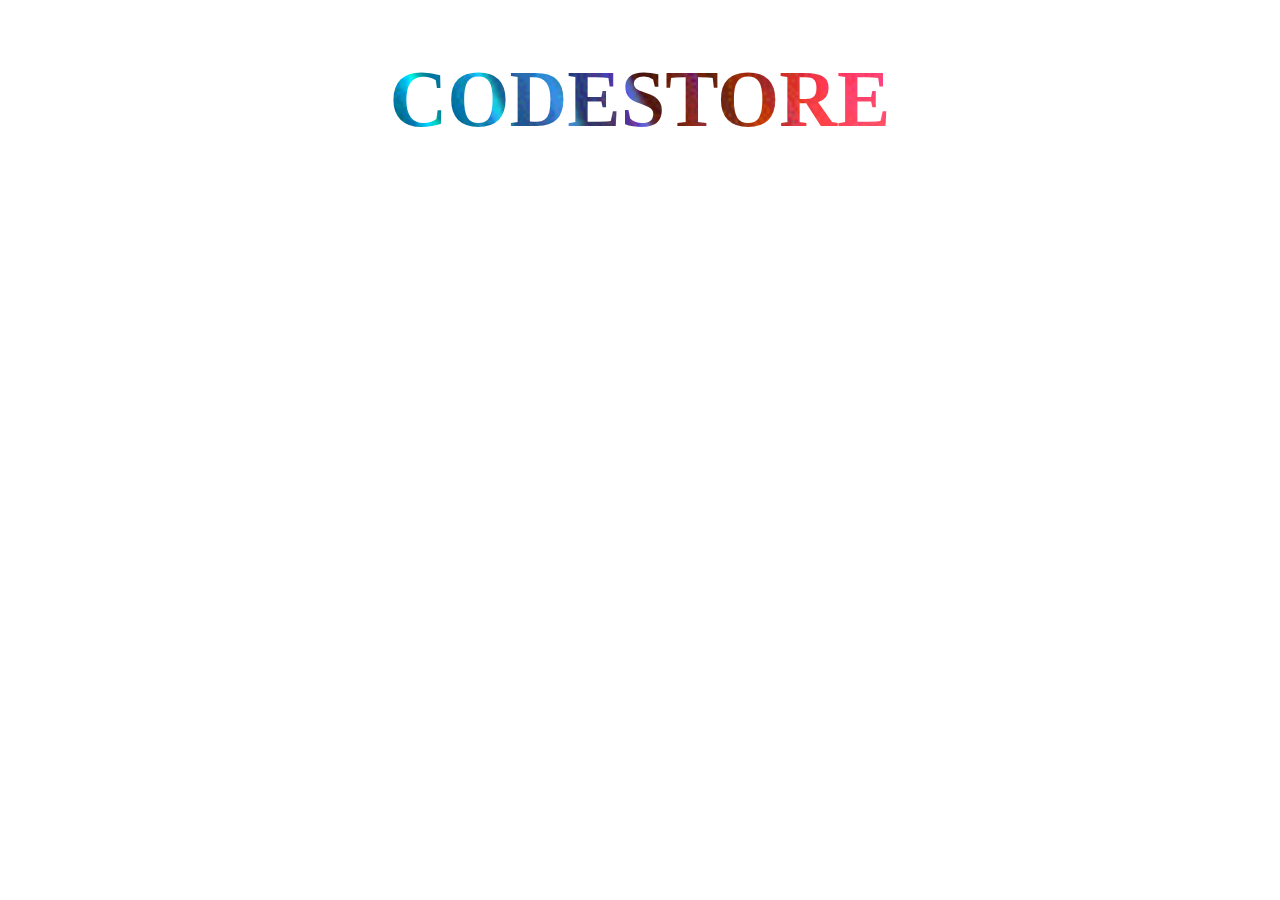
<file: a/index.html>
<!DOCTYPE html>
<html lang="en">
<head>
    <meta charset="UTF-8">
    <meta name="viewport" content="width=device-width, initial-scale=1.0">
    <title>Document</title>
    <link rel="stylesheet" href="style.css">
</head>
<body>
    <h1 class="gif">CODESTORE</h1>
</body>
</html>
</file>
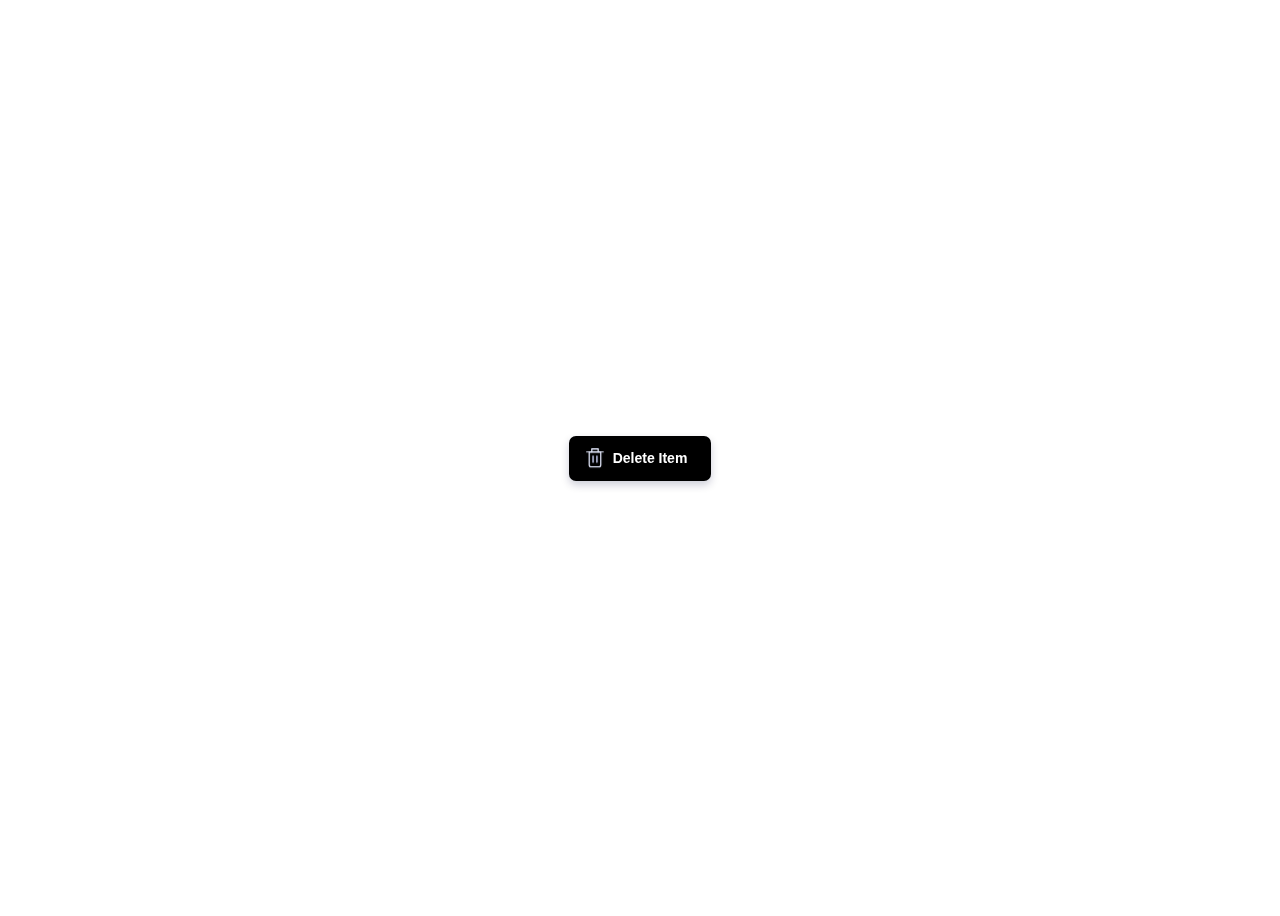
<file: delete-button/index.html>
<!DOCTYPE html>
<html lang="en">
<head>
    <meta charset="UTF-8">
    <meta name="viewport" content="width=device-width, initial-scale=1.0">
    <link rel="stylesheet" href="style.css">
    <title>Delete Button</title>
</head>
<body>
    <button class="button">
        <div class="trash">
            <div class="top">
                <div class="paper"></div>
            </div>
            <div class="box"></div>
            <div class="check">
                <svg viewBox="0 0 8 6">
                    <polyline points="1 3.4 2.71428571 5 7 1"></polyline>
                </svg>
            </div>
        </div>
        <span>Delete Item</span>
    </button>
    <script src="script.js"></script>
</body>
</html>
</file>
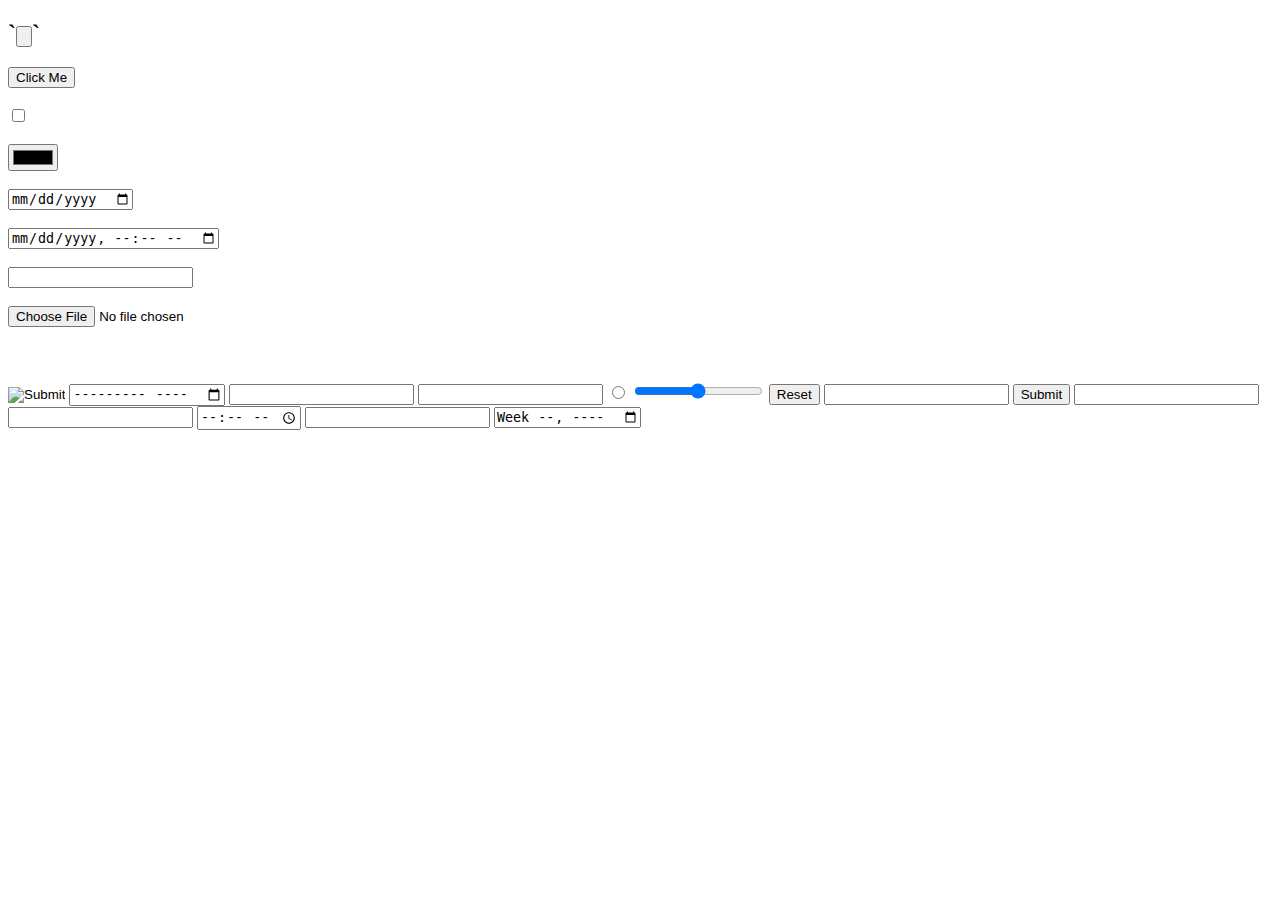
<file: input/index.html>
<!DOCTYPE html>
<html lang="en">
<head>
    <meta charset="UTF-8">
    <meta name="viewport" content="width=device-width, initial-scale=1.0">
    <title>Document</title>
</head>
<body>
    <h2>`<input type = "button">`</h2>
    <input type="button" value="Click Me">
    <br/>
    <br/>

    <input type="checkbox">
    <br/>
    <br/>

    <input type="color">
    <br/>
    <br/>

    <input type="date">
    <br/>
    <br/>

    <input type="datetime-local">
    <br/>
    <br/>


    <input type="email">
    <br/>
    <br/>

    <input type="file">
    <br/>
    <br/>

    <input type="hidden">
    <br/>
    <br/>

    <input type="image">
    <input type="month">
    <input type="number">
    <input type="password">
    <input type="radio">
    <input type="range">
    <input type="reset">
    <input type="search">
    <input type="submit">
    <input type="tel">
    <input type="text">
    <input type="time">
    <input type="url">
    <input type="week">

</body>
</html>
</file>
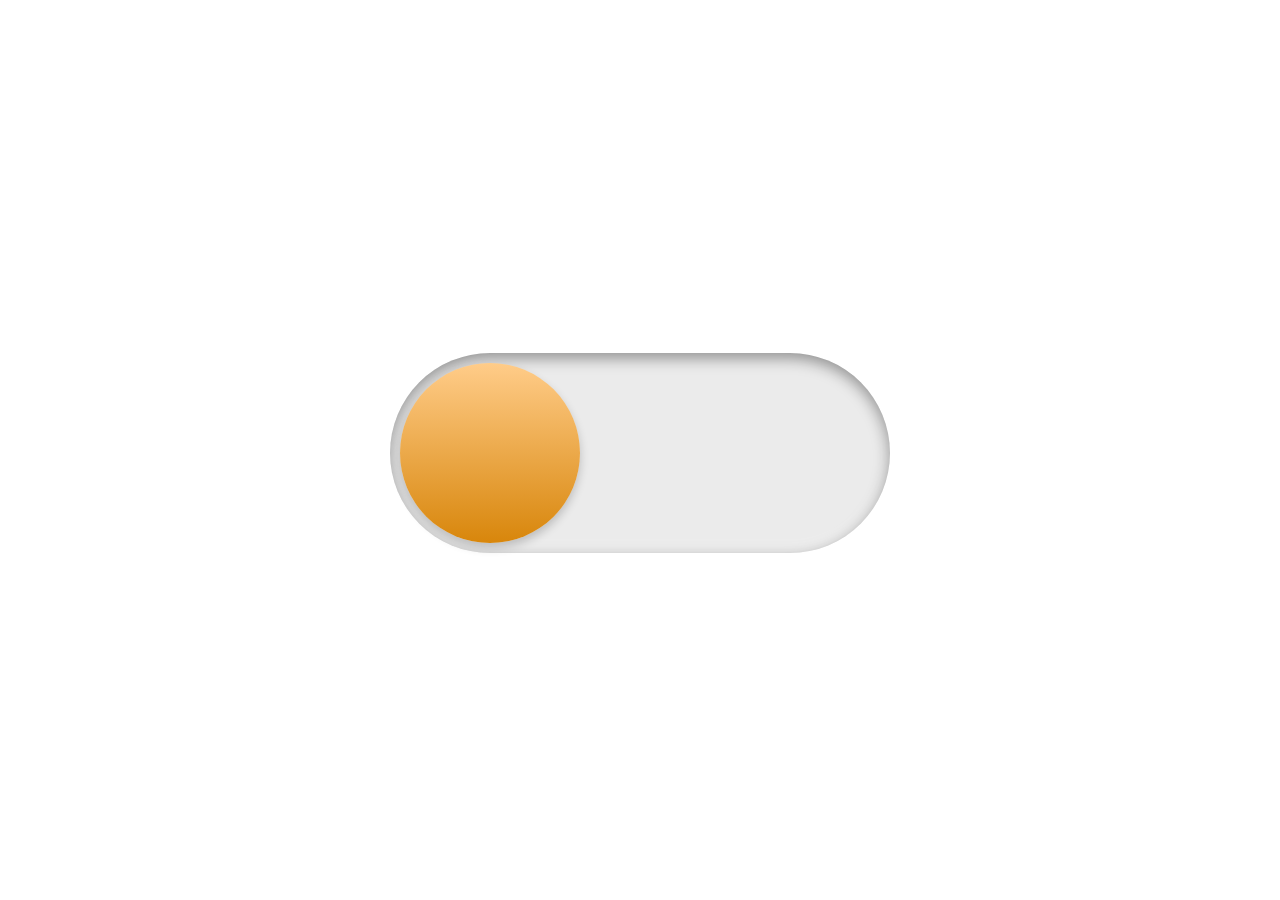
<file: toggle-switch/index.html>
<!DOCTYPE html>
<html lang="en">
<head>
    <meta charset="UTF-8">
    <meta name="viewport" content="width=device-width, initial-scale=1.0">
    <title>Document</title>
    <link rel="stylesheet" href="style.css">
</head>
<body>
    <input type="checkbox" name="" id="darkmode-toggle">
    <label for="darkmode-toggle">
    

        
            </label>
            <div class="background"></div>
</body>
</html>
</file>
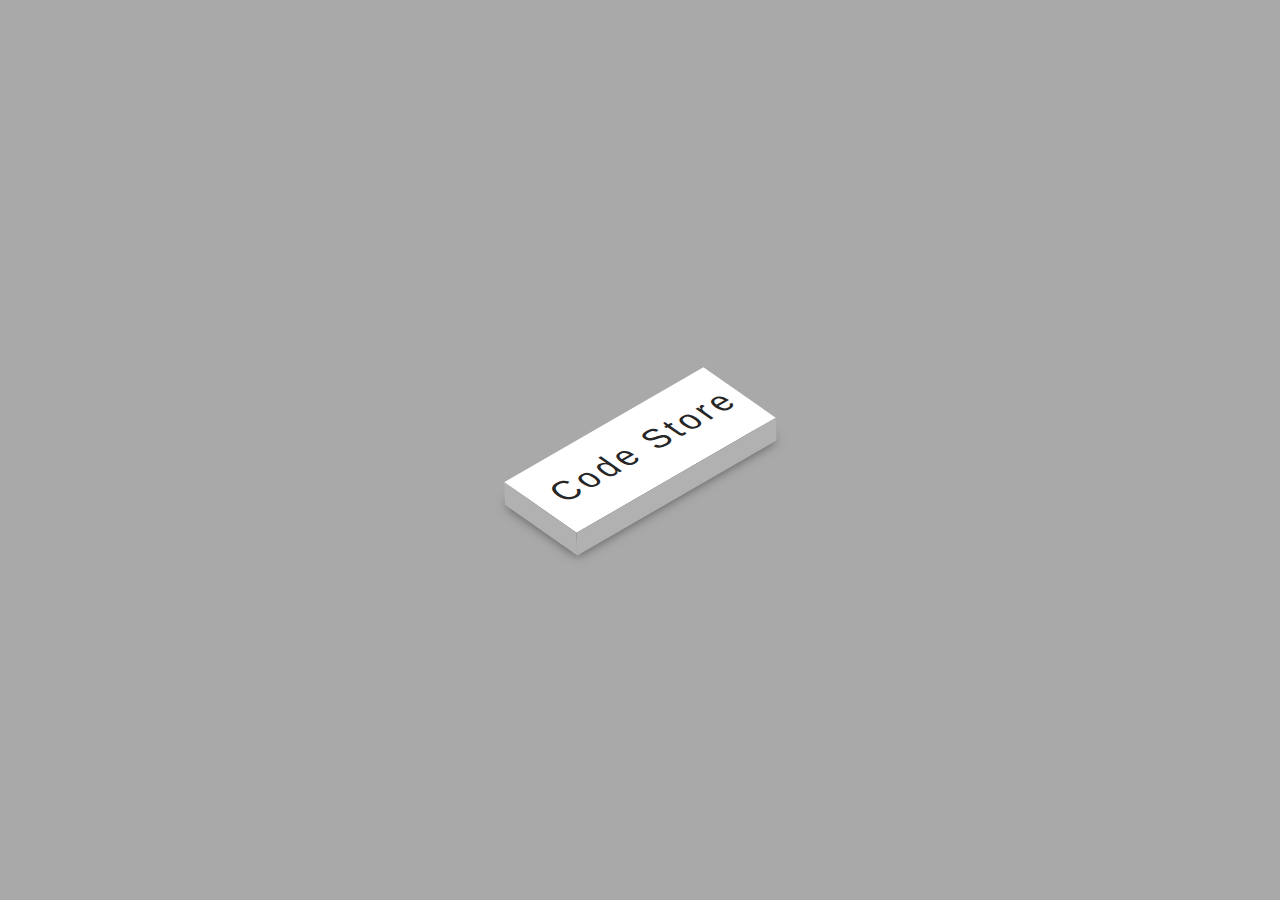
<file: BUTTONS/3d-button/index.html>
<!DOCTYPE html>
<html lang="en">
<head>
	<meta charset="UTF-8">
	<meta http-equiv="X-UA-Compatible" content="IE=edge">
	<meta name="viewport" content="width=device-width, initial-scale=1.0">
	<link href="https://maxcdn.bootstrapcdn.com/font-awesome/4.1.0/css/font-awesome.min.css" rel="stylesheet">
	<link rel="stylesheet" href="style.css">
	<title>Code Store</title>
	
</head>
<body>
	<ul>
		<li>
			<a href="#">
            
					<span>
						Code Store
					</span>
			</a>
		</li>

			
		
</body>
	<footer>
		
	</footer>
</html>
</file>
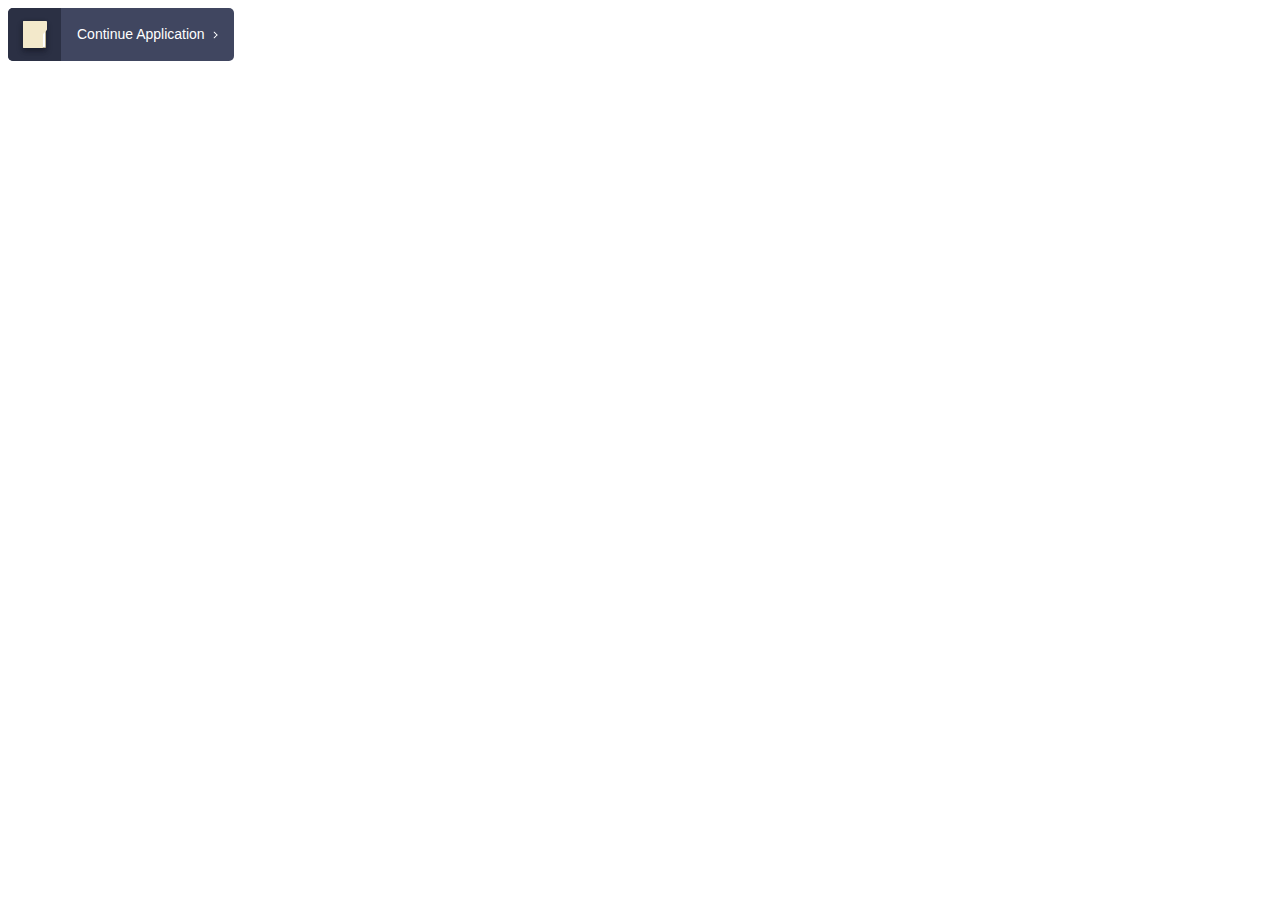
<file: BUTTONS/continue-application/index.html>
<!DOCTYPE html>
<html lang="en">
<head>
    <meta charset="UTF-8">
    <meta name="viewport" content="width=device-width, initial-scale=1.0">
    <title>Application</title>
    <link rel="stylesheet" href="style.css">
</head>
<body>
    <button class="continue-application">
        <div>
            <div class="pencil"></div>
            <div class="folder">
                <div class="top">
                    <svg viewBox="0 0 24 27">
                        <path d="M1,0 L23,0 C23.5522847,-1.01453063e-16 24,0.44771525 24,1 L24,8.17157288 C24,8.70200585 23.7892863,9.21071368 23.4142136,9.58578644 L20.5857864,12.4142136 C20.2107137,12.7892863 20,13.2979941 20,13.8284271 L20,26 C20,26.5522847 19.5522847,27 19,27 L1,27 C0.44771525,27 6.76353751e-17,26.5522847 0,26 L0,1 C-6.76353751e-17,0.44771525 0.44771525,1.01453063e-16 1,0 Z"></path>
                    </svg>
                </div>
                <div class="paper"></div>
            </div>
        </div>
        Continue Application
    </button>
</body>
</html>
</file>
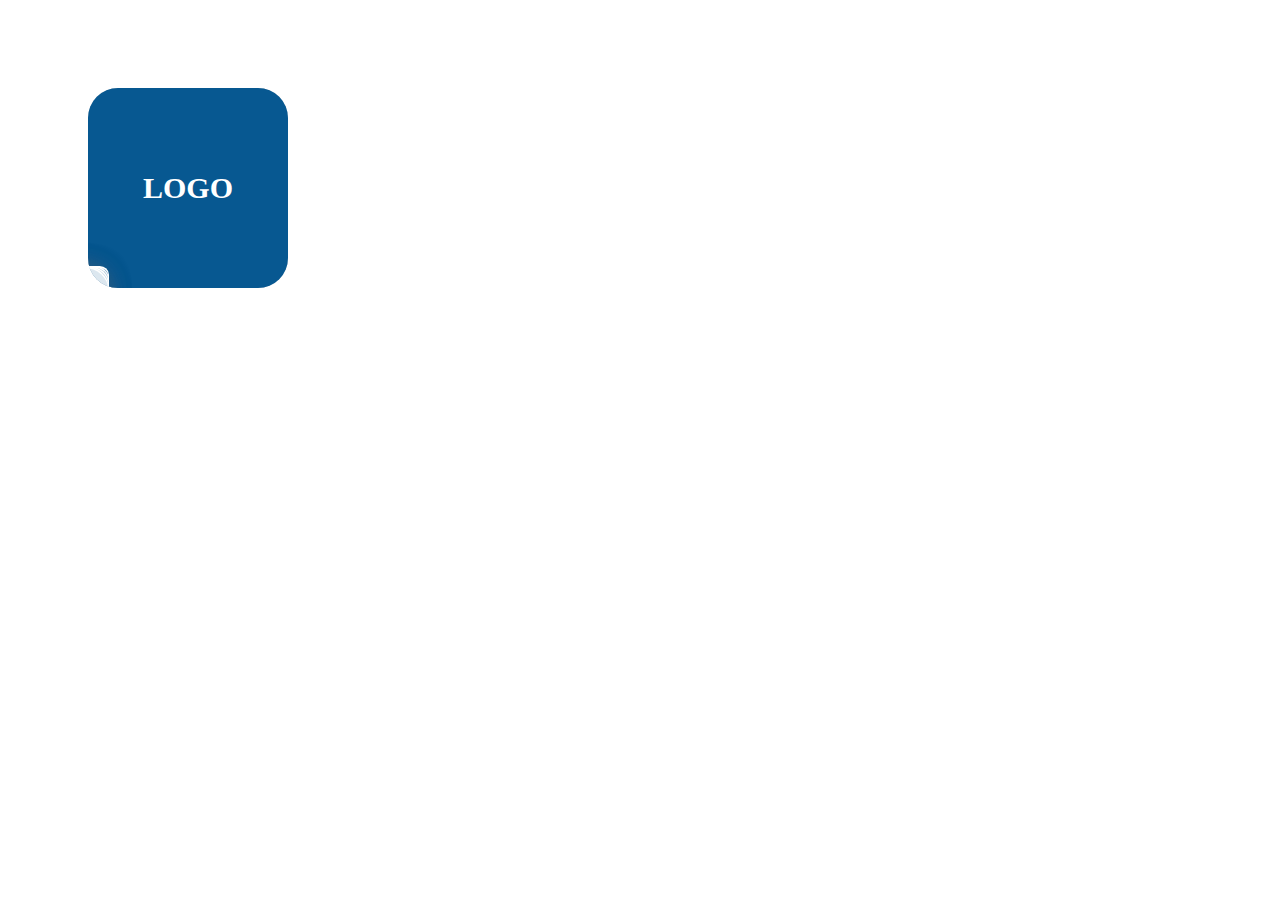
<file: Cards/Title Card/index.html>
<!DOCTYPE html>
<html lang="en">
<head>
    <meta charset="UTF-8">
    <meta name="viewport" content="width=device-width, initial-scale=1.0">
    <title>Document</title>
    <link rel="stylesheet" href="style.css">
</head>
<body>
    <div class="main_card">
        <div class="background"></div>
        <div class="cool_card_logo">
          <p>LOGO</p>
        </div>
        <div class="box box1">
          <span class="icon"> 10 </span>
        </div>
        <div class="box box2">
          <span class="icon"> 20 </span>
        </div>
        <div class="box box3">
          <span class="icon"> 30 </span>
        </div>
        <div class="box box4">
          <span class="icon"> 40 </span>
        </div>
      </div>      
</body>
</html>
</file>
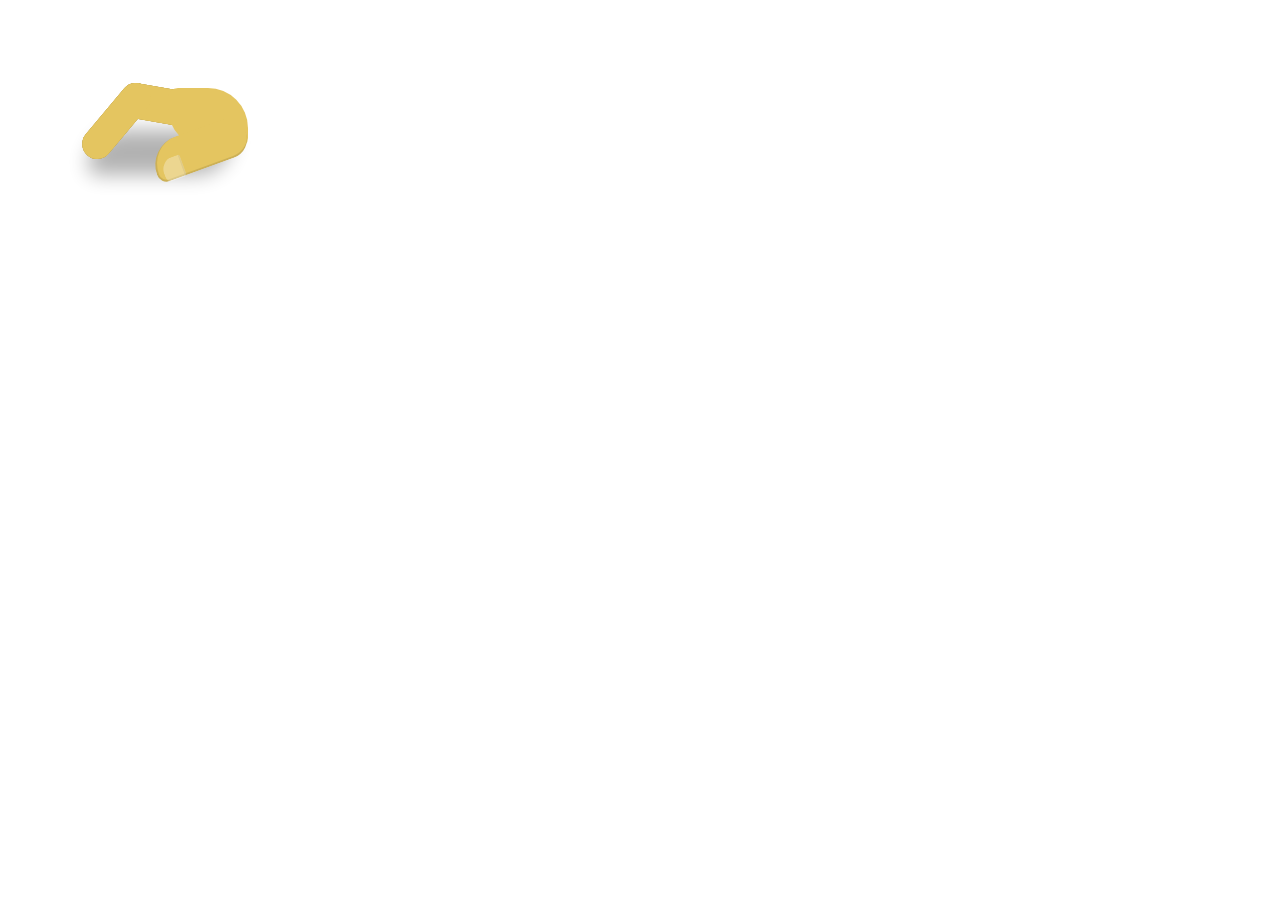
<file: Pre-Loaders/hand-loader/index.html>
<!DOCTYPE html>
<html lang="en">
<head>
    <meta charset="UTF-8">
    <meta name="viewport" content="width=device-width, initial-scale=1.0">
    <title>Document</title>
    <link rel="stylesheet" href="style.css">
</head>
<body>
    <div class="🤚">
        <div class="👉"></div>
        <div class="👉"></div>
        <div class="👉"></div>
        <div class="👉"></div>
        <div class="🌴"></div>		
        <div class="👍"></div>
    </div>
</body>
</html>
</file>
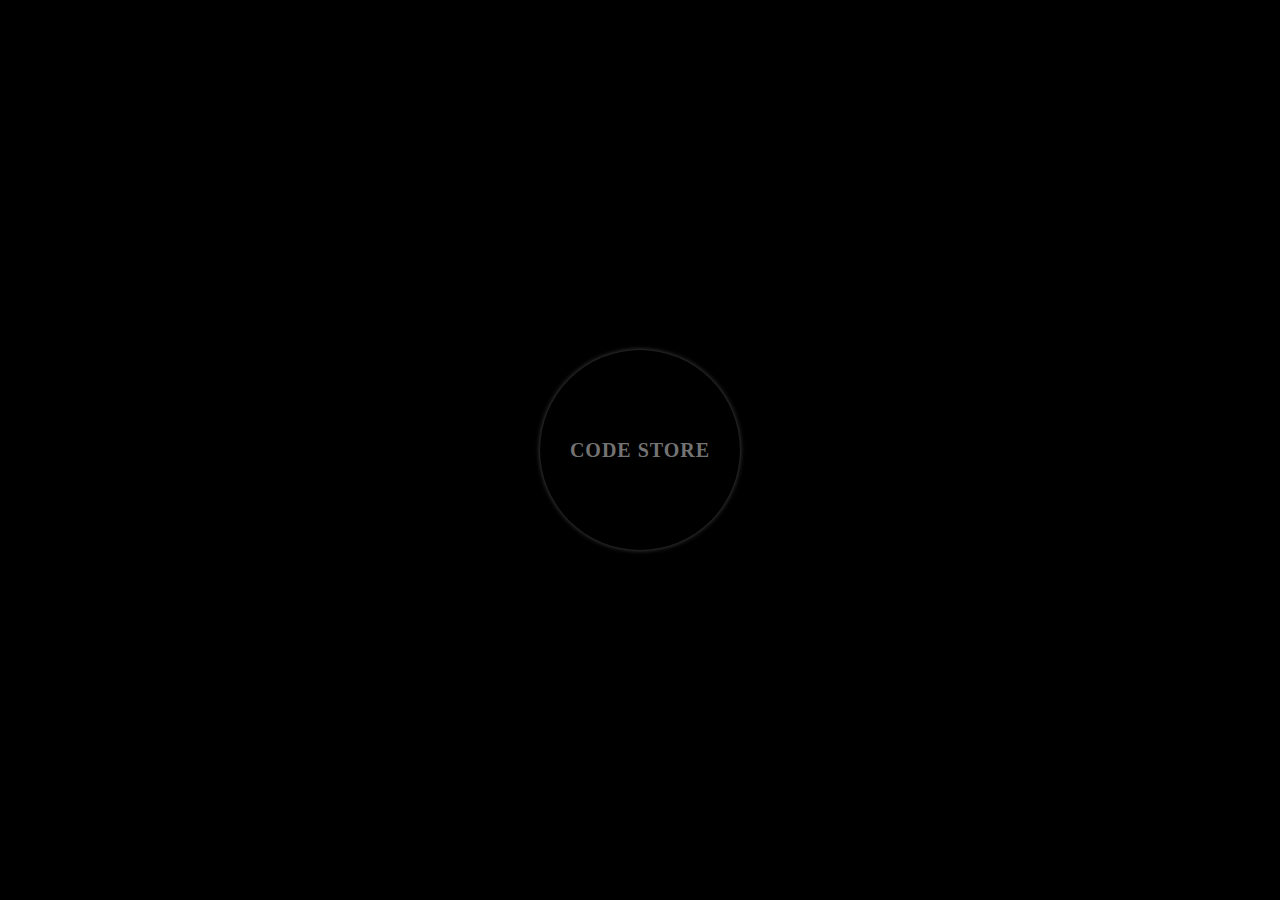
<file: Pre-Loaders/loading-circle-preloader/index.html>
<!DOCTYPE html>
<html lang="en" dir="ltr">
  <head>
    <meta charset="utf-8">
    <title>Loading Animation</title>
    <link rel="stylesheet" href="style.css">
  </head>
  <body>
    <div class="center">
      <div class="ring">
</div>
<span>Code Store</span>
    </div>
</body>
</html>
</file>
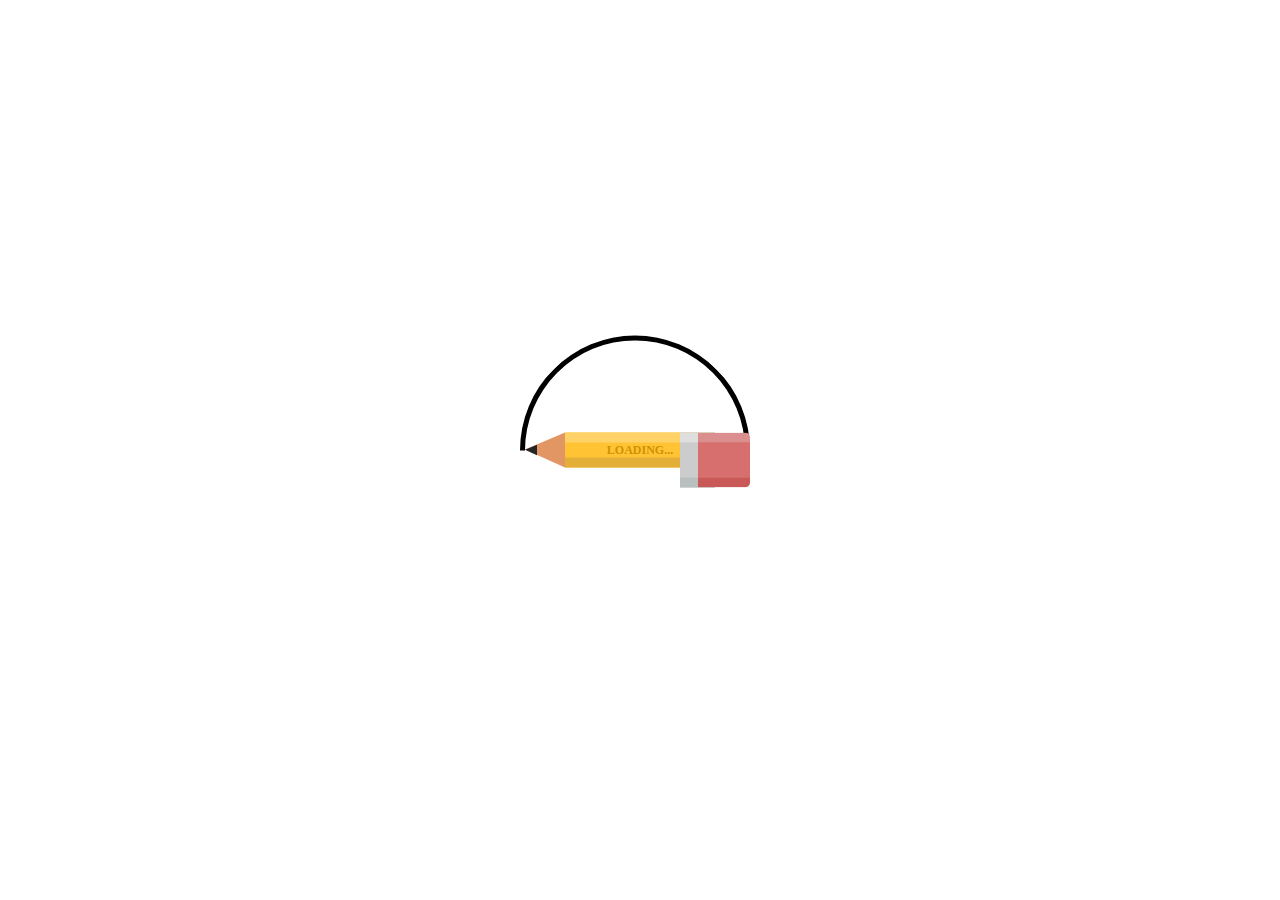
<file: Pre-Loaders/pencil-loader/index.html>
<!DOCTYPE html>
<html lang="en">
<head>
    <meta charset="UTF-8">
    <meta name="viewport" content="width=device-width, initial-scale=1.0">
    <title>Document</title>
    <link rel="stylesheet" href="style.css">
</head>
<body>
    <div class="loader">
        <div class="pencil">
            <p>Loading...</p>
            <div class="top"></div>
        </div>
        <div class="stroke">
        </div>
    </div>
</body>
</html>
</file>
<file: a/style.css>
.gif{
    font-size: 5rem;
    text-align: center;
    background-image: url("gif.gif");
    background-size: cover;
    background-position: center;
    color: transparent;
    -webkit-background-clip: text;
}
</file>
<file: delete-button/style.css>
.button {
    --background: black;
    --background-hover: rgb(20, 16, 16);
    --text: #fff;
    --shadow: rgba(0, 9, 61, .2);
    --paper: #5c86ff;
    --paper-lines: #fff;
    --trash: #e1e6f9;
    --trash-lines: #bbc1e1;
    --check: #fff;
    --check-background: #5c86ff;
    position: relative;
    border: none;
    outline: none;
    background: none;
    padding: 10px 24px;
    border-radius: 7px;
    min-width: 142px;
    -webkit-appearance: none;
    -webkit-tap-highlight-color: transparent;
    cursor: pointer;
    display: flex;
    color: var(--text);
    background: var(--btn, var(--background));
    box-shadow: 0 var(--shadow-y, 4px) var(--shadow-blur, 8px) var(--shadow);
    transform: scale(var(--scale, 1));
    transition: transform 0.3s, box-shadow 0.3s, background 0.3s;
}
.button span {
    display: block;
    font-size: 14px;
    line-height: 25px;
    font-weight: 600;
    opacity: var(--span-opacity, 1);
    transform: translateX(var(--span-x, 0)) translateZ(0);
    transition: transform 0.4s ease var(--span-delay, 0.2s), opacity 0.3s ease var(--span-delay, 0.2s);
}
.button .trash {
    display: block;
    position: relative;
    left: -8px;
    transform: translate(var(--trash-x, 0), var(--trash-y, 1px)) translateZ(0) scale(var(--trash-scale, 0.64));
    transition: transform 0.5s;
}
.button .trash:before, .button .trash:after {
    content: '';
    position: absolute;
    height: 8px;
    width: 2px;
    border-radius: 1px;
    background: var(--icon, var(--trash));
    bottom: 100%;
    transform-origin: 50% 6px;
    transform: translate(var(--x, 3px), 2px) scaleY(var(--sy, 0.7)) rotate(var(--r, 0deg));
    transition: transform 0.4s, background 0.3s;
}
.button .trash:before {
    left: 1px;
}
.button .trash:after {
    right: 1px;
    --x: -3px;
}
.button .trash .top {
    position: absolute;
    overflow: hidden;
    left: -4px;
    right: -4px;
    bottom: 100%;
    height: 40px;
    z-index: 1;
    transform: translateY(2px);
}
.button .trash .top:before, .button .trash .top:after {
    content: '';
    position: absolute;
    border-radius: 1px;
    background: var(--icon, var(--trash));
    width: var(--w, 12px);
    height: var(--h, 2px);
    left: var(--l, 8px);
    bottom: var(--b, 5px);
    transition: background 0.3s, transform 0.4s;
}
.button .trash .top:after {
    --w: 28px;
    --h: 2px;
    --l: 0;
    --b: 0;
    transform: scaleX(var(--trash-line-scale, 1));
}
.button .trash .top .paper {
    width: 14px;
    height: 18px;
    background: var(--paper);
    left: 7px;
    bottom: 0;
    border-radius: 1px;
    position: absolute;
    transform: translateY(-16px);
    opacity: 0;
}
.button .trash .top .paper:before, .button .trash .top .paper:after {
    content: '';
    width: var(--w, 10px);
    height: 2px;
    border-radius: 1px;
    position: absolute;
    left: 2px;
    top: var(--t, 2px);
    background: var(--paper-lines);
    transform: scaleY(0.7);
    box-shadow: 0 9px 0 var(--paper-lines);
}
.button .trash .top .paper:after {
    --t: 5px;
    --w: 7px;
}
.button .trash .box {
    width: 20px;
    height: 25px;
    border: 2px solid var(--icon, var(--trash));
    border-radius: 1px 1px 4px 4px;
    position: relative;
    overflow: hidden;
    z-index: 2;
    transition: border-color 0.3s;
}


.button .trash .box:before, .button .trash .box:after {
    content: '';
    position: absolute;
    width: 4px;
    height: var(--h, 20px);
    top: 0;
    left: var(--l, 50%);
    background: var(--b, var(--trash-lines));
}
.button .trash .box:before {
    border-radius: 2px;
    margin-left: -2px;
    transform: translateX(-3px) scale(0.6);
    box-shadow: 10px 0 0 var(--trash-lines);
    opacity: var(--trash-lines-opacity, 1);
    transition: transform 0.4s, opacity 0.4s;
}


.button .trash .box:after {
    --h: 16px;
    --b: var(--paper);
    --l: 1px;
    transform: translate(-0.5px, -16px) scaleX(0.5);
    box-shadow: 7px 0 0 var(--paper), 14px 0 0 var(--paper), 21px 0 0 var(--paper);
}
.button .trash .check {
    padding: 4px 3px;
    border-radius: 50%;
    background: var(--check-background);
    position: absolute;
    left: 2px;
    top: 24px;
    opacity: var(--check-opacity, 0);
    transform: translateY(var(--check-y, 0)) scale(var(--check-scale, 0.2));
    transition: transform var(--check-duration, 0.2s) ease var(--check-delay, 0s), opacity var(--check-duration-opacity, 0.2s) ease var(--check-delay, 0s);
}
.button .trash .check svg {
    width: 8px;
    height: 6px;
    display: block;
    fill: none;
    stroke-width: 1.5;
    stroke-dasharray: 9px;
    stroke-dashoffset: var(--check-offset, 9px);
    stroke-linecap: round;
    stroke-linejoin: round;
    stroke: var(--check);
    transition: stroke-dashoffset 0.4s ease var(--checkmark-delay, 0.4s);
}
.button.delete {
    --span-opacity: 0;
    --span-x: 16px;
    --span-delay: 0s;
    --trash-x: 46px;
    --trash-y: 2px;
    --trash-scale: 1;
    --trash-lines-opacity: 0;
    --trash-line-scale: 0;
    --icon: #fff;
    --check-offset: 0;
    --check-opacity: 1;
    --check-scale: 1;
    --check-y: 16px;
    --check-delay: 1.7s;
    --checkmark-delay: 2.1s;
    --check-duration: 0.55s;
    --check-duration-opacity: 0.3s;
}
.button.delete .trash:before, .button.delete .trash:after {
    --sy: 1;
    --x: 0;
}
.button.delete .trash:before {
    --r: 40deg;
}
.button.delete .trash:after {
    --r: -40deg;
}
.button.delete .trash .top .paper {
    animation: paper 1.5s linear forwards 0.5s;
}
.button.delete .trash .box:after {
    animation: cut 1.5s linear forwards 0.5s;
}
.button.delete, .button:hover {
    --btn: var(--background-hover);
    --shadow-y: 5px;
    --shadow-blur: 9px;
}
.button:active {
    --shadow-y: 2px;
    --shadow-blur: 5px;
    --scale: 0.94;
}
@keyframes paper {
    10%, 100% {
        opacity: 1;
   }
    20% {
        transform: translateY(-16px);
   }
    40% {
        transform: translateY(0);
   }
    70%, 100% {
        transform: translateY(24px);
   }
}
@keyframes cut {
    0%, 40% {
        transform: translate(-0.5px, -16px) scaleX(0.5);
   }
    100% {
        transform: translate(-0.5px, 24px) scaleX(0.5);
   }
}
html {
    box-sizing: border-box;
    -webkit-font-smoothing: antialiased;
}
* {
    box-sizing: inherit;
}
*:before, *:after {
    box-sizing: inherit;
}
body {
    min-height: 100vh;
    display: flex;
    font-family: 'Inter', Arial;
    justify-content: center;
    align-items: center;
    /* background: gray; */
}
</file>
<file: toggle-switch/style.css>
body {
    margin: 0;
    width: 100vw;
    height: 100vh;
    display: flex;
    flex-direction: column;
    align-items: center;
    justify-content: center;
}

label {
    width: 500px;
    height: 200px;
    position: relative;
    display: block;
    background-color: #ebebeb;
    border-radius: 200px;
    box-shadow: inset 0px 5px 15px rgba(0, 0, 0, 0.4), 
                inset 0px -5px 15px rgba(255, 255, 255, 0.4);
    cursor: pointer;
    transition: 0.3s;
}

label::after {
    content: "";
    width: 180px;
    height: 180px;
    position: absolute;
    top: 10px;
    left: 10px;
    background: linear-gradient(180deg, #ffcc89, #d8860b);
    border-radius: 180px;
    box-shadow: 0px 5px 10px rgba(0, 0, 0, 0.2);
    transition: 0.3s;
}

input {
    width: 0;
    height: 0;
    visibility: hidden;
}

input:checked+label {
    background-color: black;
}

input:checked+label::after {
    left: 490px;
    transform: translateX(-100%);
    background: linear-gradient(180deg, #777, #3a3a3a);
}

label:active::after {
    width: 260px;
}

.background {
    width: 100vw;
    height: 100vh;
    background: #fff;
    z-index: -1;
    position: absolute;
    transition: 0.3s;
}

input:checked+label+.background {
    background: black;
}

label svg {
    position: absolute;
    width: 120px;
    /* top: 100px; */
    z-index: 100;
}

label svg.sun {
    left: 40px;
    fill: #fff;
    transition: 0.3s;
}

label svg.moon {
    left: 340px;
    fill: #7e7e7e;
    transition: 0.3s;
}

input:checked+label svg.sun {
    fill: #7e7e7e;
}

input:checked+label svg.moon {
    fill: #fff;
}
</file>
<file: BUTTONS/3d-button/style.css>
body{
    margin: 0;
    padding: 0;
    background: #ccc;
    font-family: "Roboto Condensed",sans-serif;
    background-color: #a9a9a9;
}
ul{
    position: absolute;
    top: 50%;
    left: 50%;
    transform: translate(-50%,-50%);
    display: flex;
    margin: 0;
    padding: 0;
}
ul li{
    list-style:none;
    margin: 0 5px;

}

ul li a span{
    font-size: 2rem;
    padding: 0;
    margin: 0;
    position: absolute;
    top: 20px;
    color: #262626;
    letter-spacing: 4px;
    transition: 0.5s;
}
ul li a{
    text-decoration: none;
    display: absolute;
    display: block;
    width: 210px;
    height: 80px;
    background: #fff;
    text-align: left;
    padding-left: 20px;
    transform: rotate(-30deg) skew(25deg) translate(0,0);
    transition: 0.5s;
    box-shadow: -20px 20px 10px rgba(0,0,0,0.5);
}
ul li a:before{
    content: "";
    position: absolute;
    top: 10px;
    left:-20px;
    height: 100%;
    width: 20px;
    background: #b1b1b1;
    transform: 0.5s;
    transform: rotate(0deg) skewY(-45deg);
}
ul li a:after{
    content: "";
    position: absolute;
    bottom: -20px;
    left: -10px;
    height: 20px;
    width: 100%;
    background: #b1b1b1;
    transform: 0.5s;
    transform: rotateX(0deg) skewX(-45deg);
}
ul li a:hover{
    transform: rotate(-30deg) 
               skew(25deg) 
               translate(20px,-15px);
    box-shadow: -50px 50px 50px rgba(0,0,0,0.5);
}
ul li:hover .fa{
    color: #fff;
}
ul li:hover span{
    color: #fff;
}
ul li:hover:nth-child(1) a{
    background: #e3a72f;
}
ul li:hover:nth-child(1) a:before{
    background:black;
}

ul li:hover:nth-child(1) a:after{
    background: black;
}
</file>
<file: BUTTONS/continue-application/style.css>
.continue-application {
    --color: #fff;
    --background: #404660;
    --background-hover: #3A4059;
    --background-left: #2B3044;
    --folder: #F3E9CB;
    --folder-inner: #BEB393;
    --paper: #FFFFFF;
    --paper-lines: #BBC1E1;
    --paper-behind: #E1E6F9;
    --pencil-cap: #fff;
    --pencil-top: #275EFE;
    --pencil-middle: #fff;
    --pencil-bottom: #5C86FF;
    --shadow: rgba(13, 15, 25, .2);
    border: none;
    outline: none;
    cursor: pointer;
    position: relative;
    border-radius: 5px;
    font-size: 14px;
    font-weight: 500;
    line-height: 19px;
    -webkit-appearance: none;
    -webkit-tap-highlight-color: transparent;
    padding: 17px 29px 17px 69px;
    transition: background 0.3s;
    color: var(--color);
    background: var(--bg, var(--background));
  }
  
  .continue-application > div {
    top: 0;
    left: 0;
    bottom: 0;
    width: 53px;
    position: absolute;
    overflow: hidden;
    border-radius: 5px 0 0 5px;
    background: var(--background-left);
  }
  
  .continue-application > div .folder {
    width: 23px;
    height: 27px;
    position: absolute;
    left: 15px;
    top: 13px;
  }
  
  .continue-application > div .folder .top {
    left: 0;
    top: 0;
    z-index: 2;
    position: absolute;
    transform: translateX(var(--fx, 0));
    transition: transform 0.4s ease var(--fd, 0.3s);
  }
  
  .continue-application > div .folder .top svg {
    width: 24px;
    height: 27px;
    display: block;
    fill: var(--folder);
    transform-origin: 0 50%;
    transition: transform 0.3s ease var(--fds, 0.45s);
    transform: perspective(120px) rotateY(var(--fr, 0deg));
  }
  
  .continue-application > div .folder:before, .continue-application > div .folder:after,
  .continue-application > div .folder .paper {
    content: "";
    position: absolute;
    left: var(--l, 0);
    top: var(--t, 0);
    width: var(--w, 100%);
    height: var(--h, 100%);
    border-radius: 1px;
    background: var(--b, var(--folder-inner));
  }
  
  .continue-application > div .folder:before {
    box-shadow: 0 1.5px 3px var(--shadow), 0 2.5px 5px var(--shadow), 0 3.5px 7px var(--shadow);
    transform: translateX(var(--fx, 0));
    transition: transform 0.4s ease var(--fd, 0.3s);
  }
  
  .continue-application > div .folder:after,
  .continue-application > div .folder .paper {
    --l: 1px;
    --t: 1px;
    --w: 21px;
    --h: 25px;
    --b: var(--paper-behind);
  }
  
  .continue-application > div .folder:after {
    transform: translate(var(--pbx, 0), var(--pby, 0));
    transition: transform 0.4s ease var(--pbd, 0s);
  }
  
  .continue-application > div .folder .paper {
    z-index: 1;
    --b: var(--paper);
  }
  
  .continue-application > div .folder .paper:before, .continue-application > div .folder .paper:after {
    content: "";
    width: var(--wp, 14px);
    height: 2px;
    border-radius: 1px;
    transform: scaleY(0.5);
    left: 3px;
    top: var(--tp, 3px);
    position: absolute;
    background: var(--paper-lines);
    box-shadow: 0 12px 0 0 var(--paper-lines), 0 24px 0 0 var(--paper-lines);
  }
  
  .continue-application > div .folder .paper:after {
    --tp: 6px;
    --wp: 10px;
  }
  
  .continue-application > div .pencil {
    height: 2px;
    width: 3px;
    border-radius: 1px 1px 0 0;
    top: 8px;
    left: 105%;
    position: absolute;
    z-index: 3;
    transform-origin: 50% 19px;
    background: var(--pencil-cap);
    transform: translateX(var(--pex, 0)) rotate(35deg);
    transition: transform 0.4s ease var(--pbd, 0s);
  }
  
  .continue-application > div .pencil:before, .continue-application > div .pencil:after {
    content: "";
    position: absolute;
    display: block;
    background: var(--b, linear-gradient(var(--pencil-top) 55%, var(--pencil-middle) 55.1%, var(--pencil-middle) 60%, var(--pencil-bottom) 60.1%));
    width: var(--w, 5px);
    height: var(--h, 20px);
    border-radius: var(--br, 2px 2px 0 0);
    top: var(--t, 2px);
    left: var(--l, -1px);
  }
  
  .continue-application > div .pencil:before {
    -webkit-clip-path: polygon(0 5%, 5px 5%, 5px 17px, 50% 20px, 0 17px);
    clip-path: polygon(0 5%, 5px 5%, 5px 17px, 50% 20px, 0 17px);
  }
  
  .continue-application > div .pencil:after {
    --b: none;
    --w: 3px;
    --h: 6px;
    --br: 0 2px 1px 0;
    --t: 3px;
    --l: 3px;
    border-top: 1px solid var(--pencil-top);
    border-right: 1px solid var(--pencil-top);
  }
  
  .continue-application:before, .continue-application:after {
    content: "";
    position: absolute;
    width: 10px;
    height: 2px;
    border-radius: 1px;
    background: var(--color);
    transform-origin: 9px 1px;
    transform: translateX(var(--cx, 0)) scale(0.5) rotate(var(--r, -45deg));
    top: 26px;
    right: 16px;
    transition: transform 0.3s;
  }
  
  .continue-application:after {
    --r: 45deg;
  }
  
  .continue-application:hover {
    --cx: 2px;
    --bg: var(--background-hover);
    --fx: -40px;
    --fr: -60deg;
    --fd: .15s;
    --fds: 0s;
    --pbx: 3px;
    --pby: -3px;
    --pbd: .15s;
    --pex: -24px;
  }
</file>
<file: Cards/Title Card/style.css>
.main_card {
    position: relative;
    width: 200px;
    height: 200px;
    background: lightgrey;
    border-radius: 30px;
    overflow: hidden;
    transition: all 1s ease-in-out;
   top: 80px;
   left: 80px;
  }
  
  .background {
    position: absolute;
    inset: 0;
    background: #075891;
  }
  
  .cool_card_logo {
    position: absolute;
    right: 50%;
    bottom: 50%;
    transform: translate(50%, 50%);
    transition: all 0.6s ease-in-out;
    font-size: 30px;
    font-weight: bold;
    color: #fff;
  }
  
  .icon {
    display: inline-block;
    width: 20px;
    height: 20px;
  }
  
  .icon {
    font-weight: bold;
  }
  
  .box {
    position: absolute;
    padding: 10px;
    text-align: right;
    background: rgba(255, 255, 255, 0.389);
    border-top: 2px solid rgb(255, 255, 255);
    border-right: 1px solid white;
    border-radius: 10% 13% 42% 0%/10% 12% 75% 0%;
    box-shadow: rgba(100, 100, 111, 0.364) -7px 7px 29px 0px;
    transform-origin: bottom left;
    transition: all 1s ease-in-out;
  }
  
  .box::before {
    content: "";
    position: absolute;
    inset: 0;
    border-radius: inherit;
    opacity: 0;
    transition: all 0.5s ease-in-out;
  }
  
  .box:hover .svg {
    fill: white;
  }
  
  .box1 {
    width: 85%;
    height: 85%;
    bottom: -85%;
    left: -85%;
  }
  
  .box2 {
    width: 65%;
    height: 65%;
    bottom: -65%;
    left: -65%;
    transition-delay: 0.2s;
  }
  
  .box3 {
    width: 45%;
    height: 45%;
    bottom: -45%;
    left: -45%;
    transition-delay: 0.4s;
  }
  
  .box4 {
    width: 25%;
    height: 25%;
    bottom: -25%;
    left: -25%;
    transition-delay: 0.6s;
  }
  
  .main_card:hover {
    transform: scale(1.1);
  }
  
  .main_card:hover .box {
    bottom: -1px;
    left: -1px;
  }
  
  .main_card:hover .cool_card_logo {
    transform: translate(0, 0);
    bottom: 20px;
    right: 20px;
  }
</file>
<file: Pre-Loaders/hand-loader/style.css>
.🤚 {
    --skin-color: #E4C560;
    --tap-speed: 0.6s;
    --tap-stagger: 0.1s;
    position: relative;
    width: 80px;
    height: 60px;
    margin-left: 80px;
    top: 80px;
    left: 80px;
   }


   
  
  .🤚:before {
    content: '';
    display: block;
    width: 180%;
    height: 75%;
    position: absolute;
    top: 70%;
    right: 20%;
    background-color: black;
    border-radius: 40px 10px;
    filter: blur(10px);
    opacity: 0.3;
  }
  
  .🌴 {
    display: block;
    width: 100%;
    height: 100%;
    position: absolute;
    top: 0;
    left: 0;
    background-color: var(--skin-color);
    border-radius: 10px 40px;
  }
  
  .👍 {
    position: absolute;
    width: 120%;
    height: 38px;
    background-color: var(--skin-color);
    bottom: -18%;
    right: 1%;
    transform-origin: calc(100% - 20px) 20px;
    transform: rotate(-20deg);
    border-radius: 30px 20px 20px 10px;
    border-bottom: 2px solid rgba(0, 0, 0, 0.1);
    border-left: 2px solid rgba(0, 0, 0, 0.1);
  }
  
  .👍:after {
    width: 20%;
    height: 60%;
    content: '';
    background-color: rgba(255, 255, 255, 0.3);
    position: absolute;
    bottom: -8%;
    left: 5px;
    border-radius: 60% 10% 10% 30%;
    border-right: 2px solid rgba(0, 0, 0, 0.05);
  }
  
  .👉 {
    position: absolute;
    width: 80%;
    height: 35px;
    background-color: var(--skin-color);
    bottom: 32%;
    right: 64%;
    transform-origin: 100% 20px;
    animation-duration: calc(var(--tap-speed) * 2);
    animation-timing-function: ease-in-out;
    animation-iteration-count: infinite;
    transform: rotate(10deg);
  }
  
  .👉:before {
    content: '';
    position: absolute;
    width: 140%;
    height: 30px;
    background-color: var(--skin-color);
    bottom: 8%;
    right: 65%;
    transform-origin: calc(100% - 20px) 20px;
    transform: rotate(-60deg);
    border-radius: 20px;
  }
  
  .👉:nth-child(1) {
    animation-delay: 0;
    filter: brightness(70%);
    animation-name: tap-upper-1;
  }
  
  .👉:nth-child(2) {
    animation-delay: var(--tap-stagger);
    filter: brightness(80%);
    animation-name: tap-upper-2;
  }
  
  .👉:nth-child(3) {
    animation-delay: calc(var(--tap-stagger) * 2);
    filter: brightness(90%);
    animation-name: tap-upper-3;
  }
  
  .👉:nth-child(4) {
    animation-delay: calc(var(--tap-stagger) * 3);
    filter: brightness(100%);
    animation-name: tap-upper-4;
  }
  
  @keyframes tap-upper-1 {
    0%, 50%, 100% {
      transform: rotate(10deg) scale(0.4);
    }
  
    40% {
      transform: rotate(50deg) scale(0.4);
    }
  }
  
  @keyframes tap-upper-2 {
    0%, 50%, 100% {
      transform: rotate(10deg) scale(0.6);
    }
  
    40% {
      transform: rotate(50deg) scale(0.6);
    }
  }
  
  @keyframes tap-upper-3 {
    0%, 50%, 100% {
      transform: rotate(10deg) scale(0.8);
    }
  
    40% {
      transform: rotate(50deg) scale(0.8);
    }
  }
  
  @keyframes tap-upper-4 {
    0%, 50%, 100% {
      transform: rotate(10deg) scale(1);
    }
  
    40% {
      transform: rotate(50deg) scale(1);
    }
  }
</file>
<file: Pre-Loaders/loading-circle-preloader/style.css>
body{
    margin: 0;
    padding: 0;
    font-family: montserrat;
    background: black;
  }
  .center{
    display: flex;
    text-align: center;
    justify-content: center;
    align-items: center;
    min-height: 100vh;
  }
  .ring{
    position: absolute;
    width: 200px;
    height: 200px;
    border-radius: 50%;
    animation: ring 2s linear infinite;
  }


  @keyframes ring {
    0%{
      transform: rotate(0deg);
      box-shadow: 1px 5px 2px #067caa;
    }
    50%{
      transform: rotate(180deg);
      box-shadow: 1px 5px 2px #e00798;
    }
    100%{
      transform: rotate(360deg);
      box-shadow: 1px 5px 2px #04c84f;
    }
  }

  
  .ring:before{
    position: absolute;
    content: '';
    left: 0;
    top: 0;
    height: 100%;
    width: 100%;
    border-radius: 50%;
    box-shadow: 0 0 5px rgba(255,255,255,.3);
  }
  span{
    color: #737373;
    font-size: 20px;
    font-weight: 600;
    text-transform: uppercase;
    letter-spacing: 1px;
    line-height: 200px;
    animation: text 3s ease-in-out infinite;
  }
  @keyframes text {
    50%{
      color: black;
    }
  }
</file>
<file: Pre-Loaders/pencil-loader/style.css>
.loader {
    position: absolute;
    top: 50%;
    left: 50%;
    transform: translate(-50%,-50%);
    animation: animate 8s linear infinite;
  }
  
  .pencil {
    width: 150px;
    background: #ffc334;
    border-top: 10px solid #ffd268;
    border-bottom: 10px solid #e3af38;
    overflow: hidden;
    transform-origin: top;
  }
  
  .pencil p {
    margin: 0;
    padding: 0;
    text-align: center;
    font-size: 12px;
    line-height: 15px;
    text-transform: uppercase;
    font-weight: bold;
    color: #d09200;
  }
  
  .pencil:before {
    content: '';
    position: absolute;
    left: -80px;
    top: 0;
    border-style: solid;
    border-color: transparent #e29663 transparent transparent;
    border-width: 17px 40px 18px;
  }
  
  .pencil:after {
    content: '';
    position: absolute;
    left: -80px;
    top: 0;
    border-style: solid;
    border-color: transparent #262626 transparent transparent;
    border-width: 17px 40px 18px;
    transform: scale(.3);
  }
  
  .top {
    position: absolute;
    top: 0;
    right: 0;
    height: 35px;
    width: 35px;
    background: #ccc;
    border-top: 10px solid #dedede;
    border-bottom: 10px solid #b9bfbf;
  }
  
  .top:before {
    content: '';
    position: absolute;
    top: -10px;
    right: -100%;
    width: 150%;
    height: 100%;
    background: #d76f6e;
    border-top: 10px solid #da8e8d;
    border-bottom: 10px solid #c85957;
    border-top-right-radius: 5px;
    border-bottom-right-radius: 5px;
    z-index: 2;
  }
  
  .stroke {
    position: absolute;
    top: 50%;
    left: calc(100% - 80px);
    transform: translate(-50%,-50%) rotate(45deg);
    border: 5px solid transparent;
    border-left-color: #000;
    border-top-color: #000;
    width: 220px;
    height: 220px;
    border-radius: 50%;
    z-index: 1;
  }
  
  @keyframes animate {
    0% {
      transform: translate(-50%,-50%) rotate(360deg);
    }
  
    100% {
      transform: translate(-50%,-50%) rotate(0deg);
    }
  }
</file>
